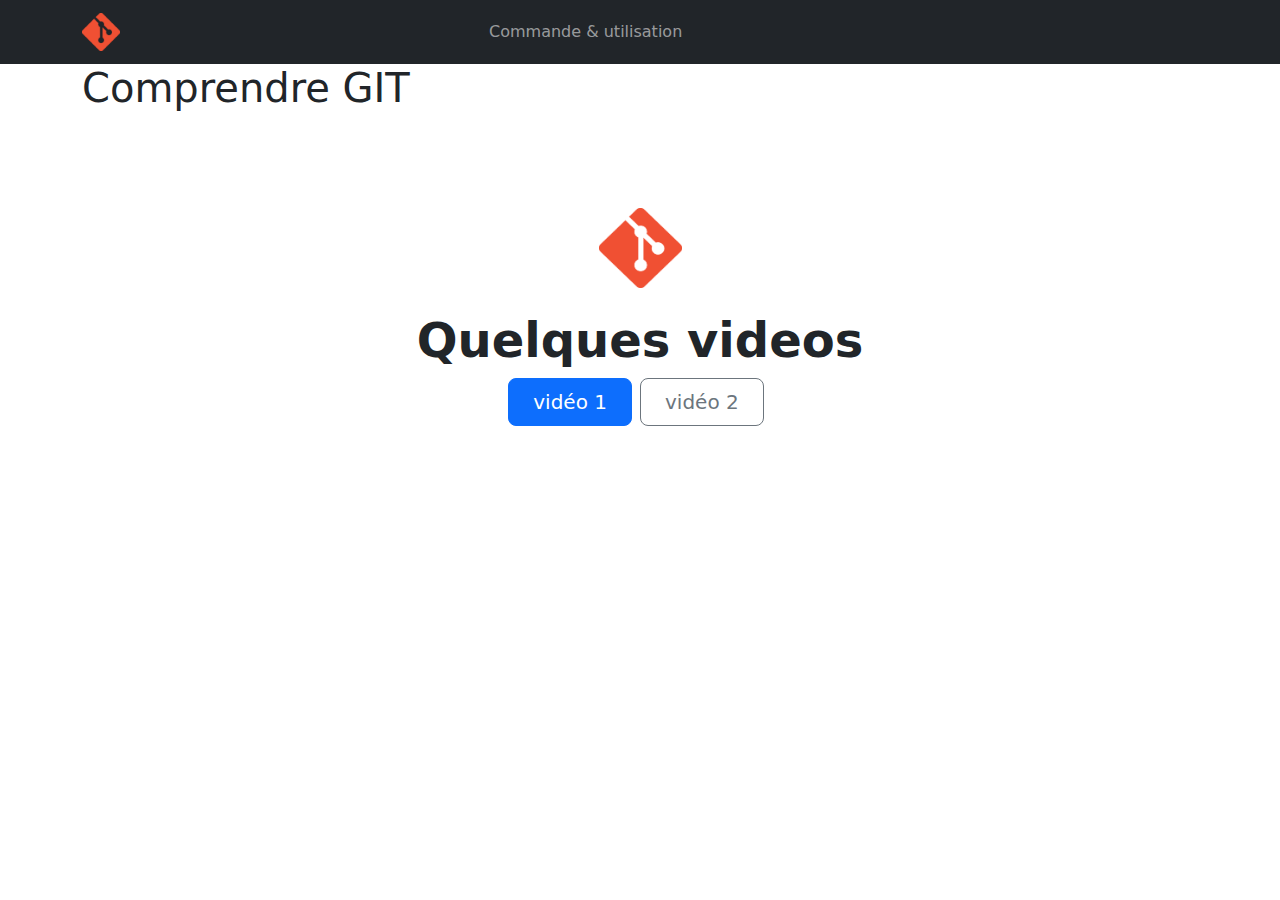
<file: index2.html>
<!doctype html>
<html class="no-js" lang="">

<head>
  <meta charset="utf-8">
  <title></title>
  <meta name="description" content="">
  <meta name="viewport" content="width=device-width, initial-scale=1">

  <meta property="og:title" content="">
  <meta property="og:type" content="">
  <meta property="og:url" content="">
  <meta property="og:image" content="">

  <link rel="icon" type="image/png" href="img/logo-git.png" />
  

  <link rel="stylesheet" href="css/normalize.css">
  <link rel="stylesheet" href="css/main.css">
  <link rel="stylesheet" href="css/starter-template.css">
  <link href="https://cdn.jsdelivr.net/npm/bootstrap@5.1.1/dist/css/bootstrap.min.css" rel="stylesheet">

  <meta name="theme-color" content="#fafafa">
</head>

<body>
	<nav class="navbar navbar-expand-sm bg-dark navbar-dark">
		<div class="container">
			<a class="navbar-brand" href="index.html"> <img src="img/logo-git.png" width="10%"/> </a>
			<button class="navbar-toggler" type="button" data-bs-toggle="collapse" data-bs-target="#collapsibleNavbar">
				<span class="navbar-toggler-icon"></span>
			</button>
			<div class="collapse navbar-collapse" id="collapsibleNavbar">
				<ul class="navbar-nav">
					<li class="nav-item">
						<a class="nav-link" href="index2.html">Commande & utilisation</a>
					</li>
					
				</div>
			</ul>
			</li>
		</ul>
	</div>
</div>
</nav>
	</nav>
	<main role="main" class="container">

		<div class="starter-template" id='p1'>
			<h1>Comprendre GIT</h1>
			<div class="px-4 py-5 my-5 text-center">
				<img class="d-block mx-auto mb-4" src="img/git_icon_index2.png" alt="" width="83" height="80">
				<h1 class="display-5 fw-bold">Quelques videos</h1>
				<div class="col-lg-6 mx-auto">
				  <div class="d-grid gap-2 d-sm-flex justify-content-sm-center">
					<button type="button" class="btn btn-primary btn-lg px-4 gap-3" onclick="window.location.href = 'https://www.youtube.com/watch?v=eXF0epLeCgo ;'"> vidéo 1</button>
					<button type="button" class="btn btn-outline-secondary btn-lg px-4" onclick="window.location.href = 'https://www.youtube.com/watch?v=i2D_Q6FZYjk'">vidéo 2</button>
				  </br>
				  
				  </div>
				
				

				</div>
			  </div>
</file>
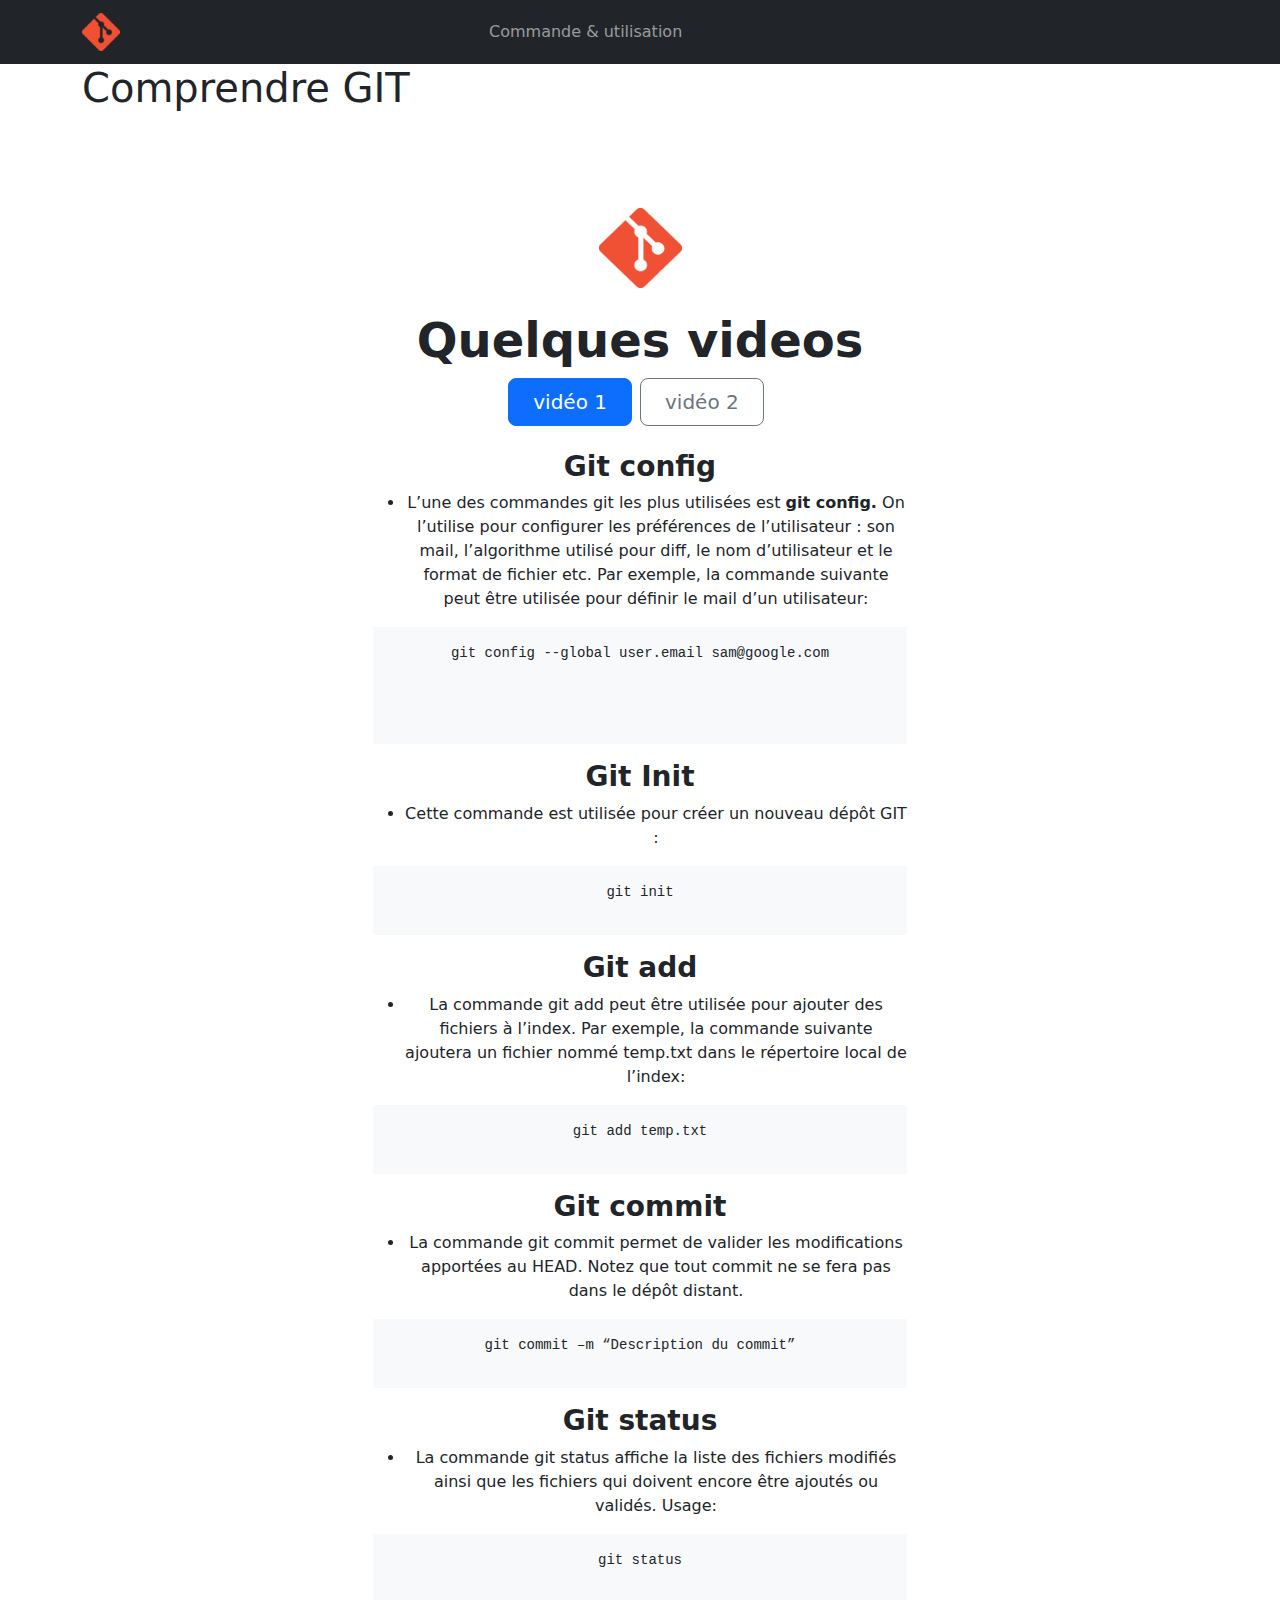
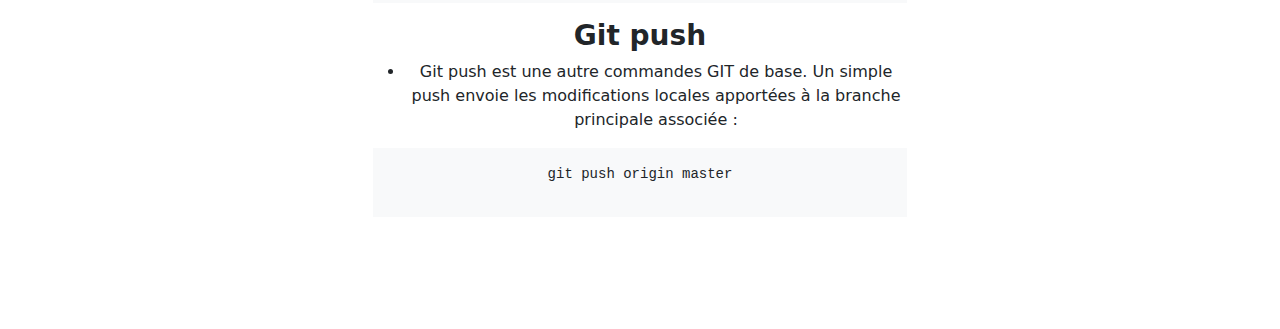
<file: page_2_commande.html>
<!doctype html>
<html class="no-js" lang="">

<head>
  <meta charset="utf-8">
  <title></title>
  <meta name="description" content="">
  <meta name="viewport" content="width=device-width, initial-scale=1">

  <meta property="og:title" content="">
  <meta property="og:type" content="">
  <meta property="og:url" content="">
  <meta property="og:image" content="">

  <link rel="icon" type="image/png" href="img/logo-git.png" />
  

  <link rel="stylesheet" href="css/normalize.css">
  <link rel="stylesheet" href="css/main.css">
  <link rel="stylesheet" href="css/starter-template.css">
  <link href="https://cdn.jsdelivr.net/npm/bootstrap@5.1.1/dist/css/bootstrap.min.css" rel="stylesheet">

  <meta name="theme-color" content="#fafafa">
</head>

<body>
	<nav class="navbar navbar-expand-sm bg-dark navbar-dark">
		<div class="container">
			<a class="navbar-brand" href="index.html"> <img src="img/logo-git.png" width="10%"/> </a>
			<button class="navbar-toggler" type="button" data-bs-toggle="collapse" data-bs-target="#collapsibleNavbar">
				<span class="navbar-toggler-icon"></span>
			</button>
			<div class="collapse navbar-collapse" id="collapsibleNavbar">
				<ul class="navbar-nav">
					<li class="nav-item">
						<a class="nav-link" href="index2.html">Commande & utilisation</a>
					</li>
					
				</div>
			</ul>
			</li>
		</ul>
	</div>
</div>
</nav>
	</nav>
	<main role="main" class="container">

		<div class="starter-template" id='p1'>
			<h1>Comprendre GIT</h1>
			<div class="px-4 py-5 my-5 text-center">
				<img class="d-block mx-auto mb-4" src="img/git_icon_index2.png" alt="" width="83" height="80">
				<h1 class="display-5 fw-bold">Quelques videos</h1>
				<div class="col-lg-6 mx-auto">
				  <div class="d-grid gap-2 d-sm-flex justify-content-sm-center">
					<button type="button" class="btn btn-primary btn-lg px-4 gap-3" onclick="window.location.href = 'https://www.youtube.com/watch?v=eXF0epLeCgo ;'"> vidéo 1</button>
					<button type="button" class="btn btn-outline-secondary btn-lg px-4" onclick="window.location.href = 'https://www.youtube.com/watch?v=i2D_Q6FZYjk'">vidéo 2</button>
				  </br>
				  
				  </div>
				</br>
				  <h3><strong>Git config</strong></h3>
                  <ul>
					<li>L’une des commandes git les plus utilisées est <strong>git config.</strong>&nbsp;On l’utilise pour configurer les préférences de l’utilisateur : son mail, l’algorithme utilisé pour diff, le nom d’utilisateur et le format de fichier etc. Par exemple, la commande suivante peut être utilisée pour définir le mail d’un utilisateur:
					</li>
					</ul>
				  <div class="highlight"> <pre class="">git config --global user.email sam@google.com</pre>
				  </br>
				</br>
				
				  </div>
				  <h3><strong>Git Init</strong></h3>
                  <ul>
					<li> Cette commande est utilisée pour créer un nouveau dépôt GIT :
					</li>
					</ul>
				  <div class="highlight"> <pre class="">git init</pre>
				

				</div>
				<h3><strong>Git add</strong></h3>
                  <ul>
					<li> La commande git add peut être utilisée pour ajouter des fichiers à l’index. Par exemple, la commande suivante ajoutera un fichier nommé temp.txt dans le répertoire local de l’index:
					</li>
					</ul>
				  <div class="highlight"> <pre class="">git add temp.txt</pre>

			  </div>
			  <h3><strong>Git commit</strong></h3>
                  <ul>
					<li>La commande git commit permet de valider les modifications apportées au HEAD. Notez que tout commit ne se fera pas dans le dépôt distant.
					</li>
					</ul>
				  <div class="highlight"> <pre class="">git commit –m “Description du commit”</pre>
			 </div>
			 <h3><strong>Git status</strong></h3>
			 <ul>
			   <li> La commande git status affiche la liste des fichiers modifiés ainsi que les fichiers qui doivent encore être ajoutés ou validés. Usage:
			   </li>
			   </ul>
			 <div class="highlight"> <pre class="">git status</pre>
			 </div>
			 <h3><strong>Git push</strong></h3>
			 <ul>
			   <li> Git push est une autre commandes GIT de base. Un simple push envoie les modifications locales apportées à la branche principale associée :
			   </li>
			   </ul>
			 <div class="highlight"> <pre class="">git push origin master</pre>
</file>
<file: css/main.css>
/*! HTML5 Boilerplate v8.0.0 | MIT License | https://html5boilerplate.com/ */

/* main.css 2.1.0 | MIT License | https://github.com/h5bp/main.css#readme */
/*
 * What follows is the result of much research on cross-browser styling.
 * Credit left inline and big thanks to Nicolas Gallagher, Jonathan Neal,
 * Kroc Camen, and the H5BP dev community and team.
 */

/* ==========================================================================
   Base styles: opinionated defaults
   ========================================================================== */

html {
  color: #222;
  font-size: 1em;
  line-height: 1.4;
}

/*
 * Remove text-shadow in selection highlight:
 * https://twitter.com/miketaylr/status/12228805301
 *
 * Vendor-prefixed and regular ::selection selectors cannot be combined:
 * https://stackoverflow.com/a/16982510/7133471
 *
 * Customize the background color to match your design.
 */

::-moz-selection {
  background: #b3d4fc;
  text-shadow: none;
}

::selection {
  background: #b3d4fc;
  text-shadow: none;
}

/*
 * A better looking default horizontal rule
 */

hr {
  display: block;
  height: 1px;
  border: 0;
  border-top: 1px solid #ccc;
  margin: 1em 0;
  padding: 0;
}

/*
 * Remove the gap between audio, canvas, iframes,
 * images, videos and the bottom of their containers:
 * https://github.com/h5bp/html5-boilerplate/issues/440
 */

audio,
canvas,
iframe,
img,
svg,
video {
  vertical-align: middle;
}

/*
 * Remove default fieldset styles.
 */

fieldset {
  border: 0;
  margin: 0;
  padding: 0;
}

/*
 * Allow only vertical resizing of textareas.
 */

textarea {
  resize: vertical;
}

/* ==========================================================================
   Author's custom styles
   ========================================================================== */

/* ==========================================================================
   Helper classes
   ========================================================================== */

/*
 * Hide visually and from screen readers
 */

.hidden,
[hidden] {
  display: none !important;
}

/*
 * Hide only visually, but have it available for screen readers:
 * https://snook.ca/archives/html_and_css/hiding-content-for-accessibility
 *
 * 1. For long content, line feeds are not interpreted as spaces and small width
 *    causes content to wrap 1 word per line:
 *    https://medium.com/@jessebeach/beware-smushed-off-screen-accessible-text-5952a4c2cbfe
 */

.sr-only {
  border: 0;
  clip: rect(0, 0, 0, 0);
  height: 1px;
  margin: -1px;
  overflow: hidden;
  padding: 0;
  position: absolute;
  white-space: nowrap;
  width: 1px;
  /* 1 */
}

/*
 * Extends the .sr-only class to allow the element
 * to be focusable when navigated to via the keyboard:
 * https://www.drupal.org/node/897638
 */

.sr-only.focusable:active,
.sr-only.focusable:focus {
  clip: auto;
  height: auto;
  margin: 0;
  overflow: visible;
  position: static;
  white-space: inherit;
  width: auto;
}

/*
 * Hide visually and from screen readers, but maintain layout
 */

.invisible {
  visibility: hidden;
}

/*
 * Clearfix: contain floats
 *
 * For modern browsers
 * 1. The space content is one way to avoid an Opera bug when the
 *    `contenteditable` attribute is included anywhere else in the document.
 *    Otherwise it causes space to appear at the top and bottom of elements
 *    that receive the `clearfix` class.
 * 2. The use of `table` rather than `block` is only necessary if using
 *    `:before` to contain the top-margins of child elements.
 */

.clearfix::before,
.clearfix::after {
  content: " ";
  display: table;
}

.clearfix::after {
  clear: both;
}
.highlight {
  padding: 1rem;
  margin-bottom: 1rem;
  background-color: #f8f9fa;
}
/* ==========================================================================
   EXAMPLE Media Queries for Responsive Design.
   These examples override the primary ('mobile first') styles.
   Modify as content requires.
   ========================================================================== */

@media only screen and (min-width: 35em) {
  /* Style adjustments for viewports that meet the condition */
}

@media print,
  (-webkit-min-device-pixel-ratio: 1.25),
  (min-resolution: 1.25dppx),
  (min-resolution: 120dpi) {
  /* Style adjustments for high resolution devices */
}

/* ==========================================================================
   Print styles.
   Inlined to avoid the additional HTTP request:
   https://www.phpied.com/delay-loading-your-print-css/
   ========================================================================== */

@media print {
  *,
  *::before,
  *::after {
    background: #fff !important;
    color: #000 !important;
    /* Black prints faster */
    box-shadow: none !important;
    text-shadow: none !important;
  }

  a,
  a:visited {
    text-decoration: underline;
  }

  a[href]::after {
    content: " (" attr(href) ")";
  }

  abbr[title]::after {
    content: " (" attr(title) ")";
  }

  /*
   * Don't show links that are fragment identifiers,
   * or use the `javascript:` pseudo protocol
   */
  a[href^="#"]::after,
  a[href^="javascript:"]::after {
    content: "";
  }

  pre {
    white-space: pre-wrap !important;
  }

  pre,
  blockquote {
    border: 1px solid #999;
    page-break-inside: avoid;
  }

  /*
   * Printing Tables:
   * https://web.archive.org/web/20180815150934/http://css-discuss.incutio.com/wiki/Printing_Tables
   */
  thead {
    display: table-header-group;
  }

  tr,
  img {
    page-break-inside: avoid;
  }

  p,
  h2,
  h3 {
    orphans: 3;
    widows: 3;
  }

  h2,
  h3 {
    page-break-after: avoid;
  }
}
</file>
<file: css/starter-template.css>
.icon-list {
  padding-left: 0;
  list-style: none;
}
.icon-list li {
  display: flex;
  align-items: flex-start;
  margin-bottom: .25rem;
}
.icon-list li::before {
  display: block;
  flex-shrink: 0;
  width: 1.5em;
  height: 1.5em;
  margin-right: .5rem;
  content: "";
  background: url("data:image/svg+xml,%3Csvg xmlns='http://www.w3.org/2000/svg' fill='%23212529' viewBox='0 0 16 16'%3E%3Cpath d='M8 0a8 8 0 1 1 0 16A8 8 0 0 1 8 0zM4.5 7.5a.5.5 0 0 0 0 1h5.793l-2.147 2.146a.5.5 0 0 0 .708.708l3-3a.5.5 0 0 0 0-.708l-3-3a.5.5 0 1 0-.708.708L10.293 7.5H4.5z'/%3E%3C/svg%3E") no-repeat center center / 100% auto;
}
</file>
